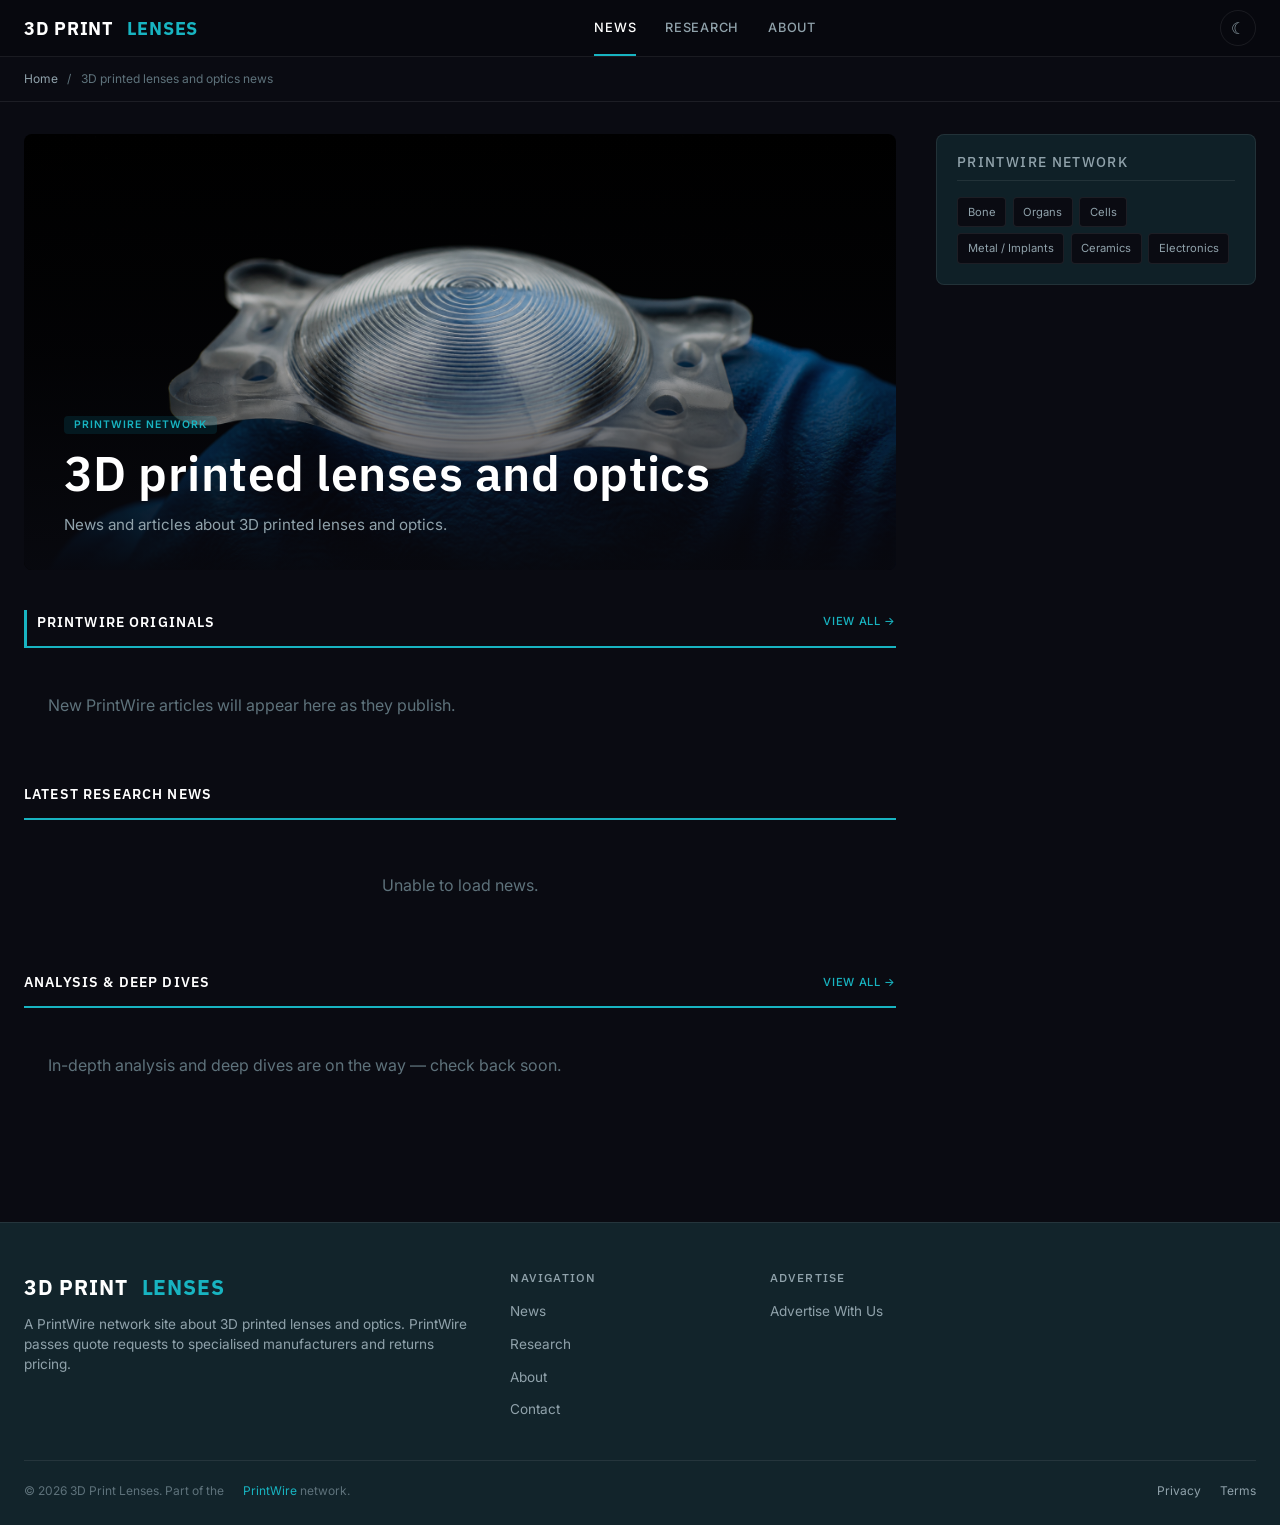
<file: static/index.html>
<!DOCTYPE html>
<html lang="en">
<head>
  <meta charset="UTF-8">
  <meta name="viewport" content="width=device-width, initial-scale=1.0">
  <meta name="description" content="3D Print Lenses is a PrintWire network site about 3D printed lenses and optics. PrintWire passes quote requests to specialised manufacturers and returns pricing. PrintWire does not manufacture parts itself.">
  <title>3D Print Lenses | 3D printed lenses and optics</title>
  <link rel="preconnect" href="https://fonts.googleapis.com">
  <link rel="preconnect" href="https://fonts.gstatic.com" crossorigin>
  <link href="https://fonts.googleapis.com/css2?family=IBM+Plex+Sans:wght@500;600;700&family=Inter:wght@400;500;600&display=swap" rel="stylesheet">
  <link rel="stylesheet" href="css/editorial.css">
  <link rel="icon" type="image/svg+xml" href="/favicon.svg">
  <meta property="og:type" content="website">
  <meta property="og:title" content="3D Print Lenses | 3D printed lenses and optics">
  <meta property="og:description" content="3D Print Lenses is a PrintWire network site about 3D printed lenses and optics. PrintWire passes quote requests to specialised manufacturers and returns pricing. PrintWire does not manufacture parts itself.">
  <meta property="og:image" content="https://3dprintlenses.com/images/01_hero_precision_ophthalmic.png">
  <meta property="og:url" content="https://3dprintlenses.com/">
  <meta name="twitter:card" content="summary_large_image">
  <meta name="twitter:image" content="https://3dprintlenses.com/images/01_hero_precision_ophthalmic.png">
</head>
<body>

<!-- ── Header ─────────────────────────────────── -->
<header class="ed-header">
  <div class="ed-header-inner">
    <a href="index.html" class="ed-logo">
      3D&nbsp;PRINT&nbsp;<span class="ed-logo-accent">LENSES</span>
    </a>
    <button class="ed-nav-toggle" aria-label="Menu" onclick="document.querySelector('.ed-nav').classList.toggle('open')">&#9776;</button>
    <nav class="ed-nav">
      <a href="index.html" class="active">News</a>
      <a href="/articles/">Research</a>
      <a href="about.html">About</a>
    </nav>
    <button class="ed-theme-toggle" id="themeToggle" aria-label="Toggle light/dark mode" title="Toggle light/dark mode">&#9728;</button>
  </div>
</header>

<!-- ── Breadcrumbs ────────────────────────────── -->
<div class="ed-breadcrumbs">
  <a href="index.html">Home</a> <span>/</span> 3D printed lenses and optics news
</div>

<!-- ── Main Layout ────────────────────────────── -->
<div class="ed-layout">
  <div class="ed-main">

    <!-- Featured Story -->
    <article class="ed-hero">
      <img src="images/01_hero_precision_ophthalmic.png" alt="3D printed lenses and optics">
      <div class="ed-hero-overlay"></div>
      <div class="ed-hero-content">
        <span class="ed-badge">PrintWire network</span>
        <h1>3D printed lenses and optics</h1>
        <p class="ed-hero-excerpt">News and articles about 3D printed lenses and optics.</p>
      </div>
    </article>


    <!-- PrintWire Originals — network-wide originals (featured) -->
    <div class="ed-section-label" style="border-left:3px solid var(--accent);padding-left:0.6rem;">
      PrintWire Originals
      <a href="/articles/">View All &rarr;</a>
    </div>
    <div class="ed-card-grid" id="pwOriginals">
      <div style="grid-column:1/-1;text-align:center;padding:2rem;color:var(--text-faint);">Loading PrintWire articles…</div>
    </div>

    <!-- Latest News — PrintWire + industry (RSS) -->
    <div class="ed-section-label">
      Latest Research News
      
    </div>
    <div class="ed-card-grid" id="newsGrid">
      <div style="grid-column: 1/-1; text-align:center; padding:2rem; color:var(--text-faint);">Loading latest news…</div>
    </div>

    <!-- Analysis & Deep Dives -->
    <div class="ed-section-label">
      Analysis &amp; Deep Dives
      <a href="/articles/">View All &rarr;</a>
    </div>
    <div class="ed-list" id="pwDeepDives">
      <div style="padding:1.5rem;color:var(--text-faint);">Loading analysis…</div>
    </div>



  </div>

  <!-- ── Sidebar ─────────────────────────────── -->
  <aside class="ed-sidebar">





    <!-- Network Links -->
    <div class="ed-sidebar-block">
      <h4>PrintWire Network</h4>
      <div class="ed-network-links">
        <a href="https://3dprintbone.com">Bone</a>
        <a href="https://3dprintorgans.com">Organs</a>
        <a href="https://3dprintcells.com">Cells</a>
        <a href="https://dmls3d.com">Metal / Implants</a>
        <a href="https://3dprintceramic.com">Ceramics</a>
        <a href="https://3dprintcircuitry.com">Electronics</a>
      </div>
    </div>


  </aside>
</div>

<!-- ── Footer ─────────────────────────────────── -->
<footer class="ed-footer">
  <div class="ed-footer-inner">
    <div class="ed-footer-brand">
      <div class="ed-logo" style="font-size:1.3rem; margin-bottom: 0.5rem;">3D&nbsp;PRINT&nbsp;<span class="ed-logo-accent">LENSES</span></div>
      <p>A PrintWire network site about 3D printed lenses and optics. PrintWire passes quote requests to specialised manufacturers and returns pricing.</p>
    </div>
    <div>
      <h4>Navigation</h4>
      <ul>
        <li><a href="index.html">News</a></li>
        <li><a href="/articles/">Research</a></li>
        <li><a href="about.html">About</a></li>
        <li><a href="contact.html">Contact</a></li>
      </ul>
    </div>
    <div>
      <h4>Advertise</h4>
      <ul>
        <li><a href="advertise.html">Advertise With Us</a></li>
      </ul>
    </div>
    
  </div>
  <div class="ed-footer-bottom">
    <span>&copy; 2026 3D Print Lenses. Part of the <a href="https://3dprint.space" style="color:var(--accent);">PrintWire</a> network.</span>
    <span>
      <a href="/privacy.html">Privacy</a>
      <a href="/terms.html">Terms</a>
    </span>
  </div>
</footer>

<script>
// ── Mobile nav toggle ──
document.querySelector('.ed-nav-toggle')?.addEventListener('click', () => {
  document.querySelector('.ed-nav').classList.toggle('open');
});

// ── Theme toggle (light/dark) — light default ──
(function() {
  const btn = document.getElementById('themeToggle');
  const root = document.documentElement;
  function setTheme(theme) {
    root.setAttribute('data-theme', theme);
    localStorage.setItem('ed-theme', theme);
    btn.innerHTML = theme === 'dark' ? '&#9790;' : '&#9728;';
    btn.title = theme === 'dark' ? 'Switch to light mode' : 'Switch to dark mode';
  }
  const saved = localStorage.getItem('ed-theme');
  setTheme(saved || 'dark');
  btn.addEventListener('click', () => {
    const current = root.getAttribute('data-theme') || 'light';
    setTheme(current === 'dark' ? 'light' : 'dark');
  });
})();

// ── News Feed: network-wide PrintWire Originals + industry RSS ──
(function() {
  var grid = document.getElementById('newsGrid');
  var orig = document.getElementById('pwOriginals');

  var feeds = [
    { url: 'https://news.google.com/rss/search?q=3D+printed+lenses+and+optics&hl=en-US&gl=US&ceid=US:en', name: 'Google News' },
    { url: 'https://3dprintingindustry.com/feed/', name: '3DPI' }
  ];

    function bestImg(item){
    var raw = '';
    var html = item.content || item.description || '';
    var m = html.match(/<img[^>]+src=["']([^"'>]+)["']/i);
    if (m) raw = m[1];
    if (!raw) raw = (item.enclosure && item.enclosure.link) || item.thumbnail || '';
    if (!raw) return '';
    var full = raw.replace(/-\d{2,4}x\d{2,4}(?=\.(jpg|jpeg|png|webp|gif)(\?|$))/i, '');
    return 'https://wsrv.nl/?url=' + encodeURIComponent(full) + '&w=800&h=534&fit=cover&a=attention&output=jpg&q=82';
  }
  var api = 'https://api.rss2json.com/v1/api.json?rss_url=';
  var rss = [];
  var localArts = [];
  var loaded = 0;
  var total = feeds.length;
  var fallbackImgs = [
    'images/01_hero_bioprinter.png','images/02_skin_tissue.png','images/03_cartilage_scaffold.png',
    'images/06_ear_construct.png','images/07_liver_tissue.png','images/08_scientist_working.png',
    'images/09_cornea_model.png','images/10_organ_array.png'
  ];

  function stripHtml(html) {
    var d = document.createElement('div'); d.innerHTML = html;
    return d.textContent || '';
  }
  function esc(s) {
    var d = document.createElement('div'); d.appendChild(document.createTextNode(s));
    return d.innerHTML;
  }
  function card(a, i) {
    var img = a.img || fallbackImgs[i % fallbackImgs.length];
    var fb = fallbackImgs[(i+1) % fallbackImgs.length];
    var open = a.local
      ? 'onclick="location.href=\'' + esc(a.link) + '\'"'
      : 'onclick="window.open(\'' + esc(a.link) + '\',\'_blank\',\'noopener\')"';
    var linkAttrs = a.local ? 'href="' + esc(a.link) + '"'
      : 'href="' + esc(a.link) + '" target="_blank" rel="noopener"';
    var badge = a.local
      ? '<span class="ed-badge" style="background:var(--accent);color:#fff;">' + esc(a.source) + '</span>'
      : '<span class="ed-badge">' + esc(a.source) + '</span>';
    return '<article class="ed-card" style="cursor:pointer" ' + open + '>' +
      '<img class="ed-card-img" src="' + esc(img) + '" alt="" loading="lazy" onerror="this.onerror=null;this.src=\'' + fb + '\'">' +
      '<div class="ed-card-body">' + badge +
        '<div class="ed-card-meta">' + esc(a.dateStr || '') + '</div>' +
        '<h3><a ' + linkAttrs + ' onclick="event.stopPropagation()">' + esc(a.title) + '</a></h3>' +
        '<p class="ed-card-excerpt">' + esc(a.desc) + '</p>' +
      '</div></article>';
  }

  var localReady = fetch('network.json', { cache: 'no-store' })
    .then(function(r){ return r.ok ? r.json() : []; })
    .then(function(items){
      (items || []).forEach(function(it, i){
        localArts.push({ title: it.title, link: it.url, desc: it.summary || '',
          date: it.iso, dateStr: it.date, source: (it.origin || 'PrintWire'), local: true,
          img: it.img || fallbackImgs[i % fallbackImgs.length] });
      });
      if (orig) {
        orig.innerHTML = localArts.length
          ? localArts.slice(0, 6).map(card).join('')
          : '<div style="grid-column:1/-1;padding:1.5rem;color:var(--text-faint);">New PrintWire articles will appear here as they publish.</div>';
      }
    })
    .catch(function(){ if (orig) orig.innerHTML = ''; });

  var timeout = setTimeout(finish, 8000);
  feeds.forEach(function(feed) {
    fetch(api + encodeURIComponent(feed.url))
      .then(function(r){ return r.json(); })
      .then(function(data){
        if (data.status === 'ok' && data.items) {
          data.items.forEach(function(item){
            rss.push({ title: item.title, link: item.link,
              desc: stripHtml(item.description).substring(0,140) + '…',
              date: item.pubDate, source: feed.name, local: false,
              img: bestImg(item) });
          });
        }
      })
      .catch(function(){})
      .then(function(){ loaded++; if (loaded === total) { clearTimeout(timeout); finish(); } });
  });

  var done = false;
  function finish(){ if (done) return; done = true; localReady.then(render); }
  function render(){
    if (!grid) return;
    var merged = localArts.concat(rss);
    merged.forEach(function(a){ if (!a.dateStr && a.date) a.dateStr = new Date(a.date).toLocaleDateString('en-US',{year:'numeric',month:'short',day:'numeric'}); });
    merged.sort(function(a,b){ return new Date(b.date) - new Date(a.date); });
    var top = merged.slice(0, 8);
    grid.innerHTML = top.length
      ? top.map(card).join('')
      : '<div style="grid-column:1/-1;text-align:center;padding:2rem;color:var(--text-faint);">Unable to load news.</div>';
  }
})();

// -- Analysis & Deep Dives: PrintWire catalog in list format --
(function(){
  var box = document.getElementById('pwDeepDives');
  if (!box) return;
  function esc(s){var d=document.createElement('div');d.appendChild(document.createTextNode(s==null?'':s));return d.innerHTML;}
  var empty = '<div style="padding:1.5rem;color:var(--text-faint);">In-depth analysis and deep dives are on the way — check back soon.</div>';
  fetch('network.json',{cache:'no-store'})
    .then(function(r){ return r.ok ? r.json() : []; })
    .then(function(items){
      items = (items || []).slice();
      items.sort(function(a,b){ return (b.iso||'').localeCompare(a.iso||''); });
      if (!items.length){ box.innerHTML = empty; return; }
      box.innerHTML = items.slice(0,8).map(function(a){
        var img = a.img ? '<img src="'+esc(a.img)+'" alt="" loading="lazy">' : '';
        var meta = esc(a.date||'') + (a.origin ? ' · '+esc(a.origin) : '');
        return '<article class="ed-list-item">'+img+'<div>'+
          '<div class="ed-card-meta">'+meta+'</div>'+
          '<h3><a href="'+esc(a.url)+'">'+esc(a.title)+'</a></h3>'+
          '<p class="ed-card-excerpt">'+esc(a.summary||'')+'</p>'+
          '</div></article>';
      }).join('');
    })
    .catch(function(){ box.innerHTML = empty; });
})();
</script>
</body>
</html>
</file>
<file: static/css/editorial.css>
/* ============================================
   3dprintmetal.com — Editorial Layout
   Inspired by 3dnatives.com, modernized
   ============================================ */

/* ── Shared Tokens ───────────────────────────── */
:root {
  --accent: #00a8cc;
  --accent-dark: #008fad;
  --accent-dim: rgba(0,168,204,0.12);
  --red: #e53e3e;
  --radius: 8px;
  --radius-sm: 4px;
  --font-display: 'Oswald', sans-serif;
  --font-body: 'Inter', sans-serif;
  --transition: 0.25s cubic-bezier(0.4,0,0.2,1);
}

/* ── Dark Mode (default) ─────────────────────── */
:root, [data-theme="dark"] {
  --bg: #08090f;
  --bg-surface: #0e1019;
  --bg-card: #141620;
  --bg-card-hover: #1a1d2e;
  --bg-sidebar: #0f1118;
  --text: #e2e4e8;
  --text-dim: #8a8f9d;
  --text-faint: #555a68;
  --heading: #ffffff;
  --border: rgba(255,255,255,0.06);
  --border-accent: rgba(0,168,204,0.2);
  --shadow: 0 1px 3px rgba(0,0,0,0.4);
  --shadow-hover: 0 8px 24px rgba(0,0,0,0.5);
  --header-bg: rgba(8,9,15,0.92);
  --badge-bg: rgba(0,168,204,0.12);
  --input-bg: #0a0b12;
}

/* ── Light Mode ──────────────────────────────── */
[data-theme="light"] {
  --accent: #0077a8;
  --accent-dark: #005f85;
  --accent-dim: rgba(0,119,168,0.08);
  --bg: #f5f6f8;
  --bg-surface: #ffffff;
  --bg-card: #ffffff;
  --bg-card-hover: #f0f1f3;
  --bg-sidebar: #fafbfc;
  --text: #2d3748;
  --text-dim: #5a6577;
  --text-faint: #8e96a4;
  --heading: #1a202c;
  --border: rgba(0,0,0,0.08);
  --border-accent: rgba(0,119,168,0.2);
  --shadow: 0 1px 3px rgba(0,0,0,0.06);
  --shadow-hover: 0 8px 24px rgba(0,0,0,0.1);
  --header-bg: rgba(255,255,255,0.95);
  --badge-bg: rgba(0,119,168,0.08);
  --input-bg: #f0f1f3;
}

/* System preference when no manual choice */
@media (prefers-color-scheme: light) {
  :root:not([data-theme]) {
    --accent: #0077a8;
    --accent-dark: #005f85;
    --accent-dim: rgba(0,119,168,0.08);
    --bg: #f5f6f8;
    --bg-surface: #ffffff;
    --bg-card: #ffffff;
    --bg-card-hover: #f0f1f3;
    --bg-sidebar: #fafbfc;
    --text: #2d3748;
    --text-dim: #5a6577;
    --text-faint: #8e96a4;
    --heading: #1a202c;
    --border: rgba(0,0,0,0.08);
    --border-accent: rgba(0,119,168,0.2);
    --shadow: 0 1px 3px rgba(0,0,0,0.06);
    --shadow-hover: 0 8px 24px rgba(0,0,0,0.1);
    --header-bg: rgba(255,255,255,0.95);
    --badge-bg: rgba(0,119,168,0.08);
    --input-bg: #f0f1f3;
  }
}

/* ── Reset ───────────────────────────────────── */
*,*::before,*::after { margin:0;padding:0;box-sizing:border-box; }
html { scroll-behavior:smooth; font-size:16px; }
body {
  font-family: var(--font-body);
  color: var(--text);
  background: var(--input-bg);
  line-height: 1.65;
  -webkit-font-smoothing: antialiased;
  overflow-x: hidden;
}
a { color: inherit; text-decoration: none; }
img { max-width: 100%; display: block; }

/* ── Typography ──────────────────────────────── */
h1,h2,h3,h4 { font-family: var(--font-display); font-weight: 600; line-height: 1.15; color: var(--heading); }
h1 { font-size: clamp(2rem, 5vw, 3rem); letter-spacing: 0.01em; }
h2 { font-size: clamp(1.5rem, 3.5vw, 2.2rem); }
h3 { font-size: clamp(1.1rem, 2vw, 1.4rem); }
h4 { font-size: 0.85rem; text-transform: uppercase; letter-spacing: 0.1em; color: var(--text-dim); font-weight: 500; }

/* ── Header ──────────────────────────────────── */
.ed-header {
  position: sticky; top: 0; z-index: 100;
  background: var(--header-bg);
  backdrop-filter: blur(16px);
  border-bottom: 1px solid var(--border);
}
.ed-header-inner {
  max-width: 1280px;
  margin: 0 auto;
  display: flex;
  align-items: center;
  justify-content: space-between;
  padding: 0 1.5rem;
  height: 56px;
}
.ed-logo {
  font-family: var(--font-display);
  font-size: 1.15rem;
  font-weight: 700;
  color: var(--heading);
  letter-spacing: 0.04em;
  display: flex; align-items: center; gap: 0.5rem;
}
.ed-logo-accent { color: var(--accent); }
.ed-nav { display: flex; gap: 0; align-items: center; }
.ed-nav a {
  padding: 0 0.9rem;
  font-size: 0.8rem;
  font-weight: 500;
  color: var(--text-dim);
  text-transform: uppercase;
  letter-spacing: 0.06em;
  transition: color var(--transition);
  line-height: 56px;
  position: relative;
}
.ed-nav a:hover, .ed-nav a.active { color: var(--heading); }
.ed-nav a.active::after {
  content: ''; position: absolute; bottom: 0; left: 0.9rem; right: 0.9rem;
  height: 2px; background: var(--accent);
}
.ed-nav-toggle {
  display: none; background: none; border: none; color: var(--text);
  font-size: 1.5rem; cursor: pointer; padding: 0.5rem;
}

/* Theme toggle */
.ed-theme-toggle {
  background: none; border: 1px solid var(--border);
  color: var(--text-dim); cursor: pointer;
  width: 36px; height: 36px;
  border-radius: 50%;
  display: flex; align-items: center; justify-content: center;
  font-size: 1rem;
  transition: all var(--transition);
  margin-left: 0.5rem;
  flex-shrink: 0;
}
.ed-theme-toggle:hover { border-color: var(--accent); color: var(--accent); }

/* ── Breadcrumbs ─────────────────────────────── */
.ed-breadcrumbs {
  max-width: 1280px; margin: 0 auto;
  padding: 0.75rem 1.5rem;
  font-size: 0.75rem;
  color: var(--text-faint);
  border-bottom: 1px solid var(--border);
}
.ed-breadcrumbs a { color: var(--text-dim); transition: color var(--transition); }
.ed-breadcrumbs a:hover { color: var(--accent); }
.ed-breadcrumbs span { margin: 0 0.4rem; }

/* ── Layout ──────────────────────────────────── */
.ed-layout {
  max-width: 1280px;
  margin: 0 auto;
  display: grid;
  grid-template-columns: 1fr 320px;
  gap: 2.5rem;
  padding: 2rem 1.5rem;
  align-items: start;
}
.ed-main { min-width: 0; }
.ed-sidebar { position: sticky; top: 72px; }

/* ── Hero / Featured Story ───────────────────── */
.ed-hero {
  margin-bottom: 2.5rem;
  position: relative;
  border-radius: var(--radius);
  overflow: hidden;
  background: var(--bg-card);
}
.ed-hero img {
  width: 100%;
  aspect-ratio: 16/8;
  object-fit: cover;
  display: block;
}
.ed-hero-overlay {
  position: absolute; inset: 0;
  background: linear-gradient(0deg, rgba(8,9,15,0.95) 0%, rgba(8,9,15,0.3) 50%, transparent 100%);
}
[data-theme="light"] .ed-hero-overlay {
  background: linear-gradient(0deg, rgba(245,246,248,0.97) 0%, rgba(245,246,248,0.4) 50%, transparent 100%);
}
.ed-hero-content {
  position: absolute;
  bottom: 0; left: 0; right: 0;
  padding: 2rem 2.5rem;
}
.ed-hero .ed-badge { margin-bottom: 0.75rem; }
.ed-hero h1 { margin-bottom: 0.5rem; }
.ed-hero h1 a { color: var(--heading); transition: color var(--transition); }
.ed-hero h1 a:hover { color: var(--accent); }
.ed-hero-meta {
  font-size: 0.8rem;
  color: var(--text-dim);
  display: flex; gap: 1rem; align-items: center;
}
.ed-hero-excerpt {
  margin-top: 0.75rem;
  font-size: 0.95rem;
  color: var(--text-dim);
  line-height: 1.6;
  max-width: 600px;
}

/* ── Badge / Tag ─────────────────────────────── */
.ed-badge {
  display: inline-block;
  font-size: 0.65rem;
  font-weight: 600;
  text-transform: uppercase;
  letter-spacing: 0.1em;
  padding: 0.25rem 0.6rem;
  border-radius: var(--radius-sm);
  background: var(--badge-bg);
  color: var(--accent);
  line-height: 1;
}
.ed-badge.red { background: rgba(255,68,68,0.12); color: var(--red); }

/* ── Section Label ───────────────────────────── */
.ed-section-label {
  font-family: var(--font-display);
  font-size: 0.9rem;
  font-weight: 600;
  text-transform: uppercase;
  letter-spacing: 0.08em;
  color: var(--heading);
  margin-bottom: 1.25rem;
  padding-bottom: 0.75rem;
  border-bottom: 2px solid var(--accent);
  display: flex;
  align-items: center;
  justify-content: space-between;
}
.ed-section-label a {
  font-family: var(--font-body);
  font-size: 0.7rem;
  font-weight: 500;
  color: var(--accent);
  text-transform: uppercase;
  letter-spacing: 0.06em;
}

/* ── Article Cards ───────────────────────────── */
.ed-card-grid {
  display: grid;
  grid-template-columns: repeat(2, 1fr);
  gap: 1.5rem;
  margin-bottom: 2.5rem;
}
.ed-card {
  background: var(--bg-card);
  border-radius: var(--radius);
  overflow: hidden;
  border: 1px solid var(--border);
  transition: transform var(--transition), box-shadow var(--transition), border-color var(--transition);
}
.ed-card:hover {
  transform: translateY(-2px);
  box-shadow: var(--shadow-hover);
  border-color: var(--border-accent);
}
.ed-card-img {
  aspect-ratio: 16/10;
  object-fit: cover;
  width: 100%;
}
.ed-card-body { padding: 1.25rem; }
.ed-card-body .ed-badge { margin-bottom: 0.65rem; }
.ed-card-body h3 { margin-bottom: 0.5rem; }
.ed-card-body h3 a { color: var(--heading); transition: color var(--transition); }
.ed-card-body h3 a:hover { color: var(--accent); }
.ed-card-meta {
  font-size: 0.75rem;
  color: var(--text-faint);
  margin-bottom: 0.5rem;
}
.ed-card-excerpt {
  font-size: 0.85rem;
  color: var(--text-dim);
  line-height: 1.55;
  display: -webkit-box;
  -webkit-line-clamp: 3;
  -webkit-box-orient: vertical;
  overflow: hidden;
}

/* ── Article List (compact) ──────────────────── */
.ed-list { display: flex; flex-direction: column; gap: 1.25rem; margin-bottom: 2.5rem; }
.ed-list-item {
  display: grid;
  grid-template-columns: 200px 1fr;
  gap: 1rem;
  padding-bottom: 1.25rem;
  border-bottom: 1px solid var(--border);
  align-items: start;
}
.ed-list-item:last-child { border-bottom: none; padding-bottom: 0; }
.ed-list-item img {
  aspect-ratio: 16/10;
  object-fit: cover;
  border-radius: var(--radius-sm);
  width: 100%;
}
.ed-list-item h3 { font-size: 1.05rem; margin-bottom: 0.35rem; }
.ed-list-item h3 a { color: var(--heading); transition: color var(--transition); }
.ed-list-item h3 a:hover { color: var(--accent); }

/* ── Sidebar ─────────────────────────────────── */
.ed-sidebar-block {
  background: var(--bg-sidebar);
  border: 1px solid var(--border);
  border-radius: var(--radius);
  padding: 1.25rem;
  margin-bottom: 1.5rem;
}
.ed-sidebar-block h4 {
  margin-bottom: 1rem;
  padding-bottom: 0.6rem;
  border-bottom: 1px solid var(--border);
}

/* Newsletter widget */
.ed-newsletter p { font-size: 0.85rem; color: var(--text-dim); margin-bottom: 1rem; line-height: 1.5; }
.ed-newsletter input[type="email"] {
  width: 100%;
  padding: 0.65rem 0.85rem;
  background: var(--input-bg);
  border: 1px solid var(--border);
  border-radius: var(--radius-sm);
  color: var(--text);
  font-size: 0.85rem;
  margin-bottom: 0.5rem;
  transition: border-color var(--transition);
}
.ed-newsletter input[type="email"]:focus { outline: none; border-color: var(--accent); }
.ed-newsletter button {
  width: 100%;
  padding: 0.65rem;
  background: var(--accent);
  border: none;
  border-radius: var(--radius-sm);
  color: #000;
  font-weight: 600;
  font-size: 0.8rem;
  cursor: pointer;
  transition: background var(--transition);
}
.ed-newsletter button:hover { background: var(--accent-dark); }

/* Popular posts widget */
.ed-popular-item {
  display: flex;
  gap: 0.75rem;
  padding: 0.65rem 0;
  border-bottom: 1px solid var(--border);
  align-items: start;
}
.ed-popular-item:last-child { border-bottom: none; }
.ed-popular-num {
  font-family: var(--font-display);
  font-size: 1.5rem;
  font-weight: 700;
  color: var(--accent-dim);
  line-height: 1;
  min-width: 1.8rem;
  color: rgba(0,217,255,0.3);
}
.ed-popular-item h3 { font-size: 0.85rem; font-weight: 500; line-height: 1.35; }
.ed-popular-item h3 a { color: var(--text); }
.ed-popular-item h3 a:hover { color: var(--accent); }
.ed-popular-meta { font-size: 0.7rem; color: var(--text-faint); margin-top: 0.2rem; }

/* Network links widget */
.ed-network-links { display: flex; flex-wrap: wrap; gap: 0.4rem; }
.ed-network-links a {
  font-size: 0.7rem;
  padding: 0.3rem 0.6rem;
  background: var(--input-bg);
  border: 1px solid var(--border);
  border-radius: var(--radius-sm);
  color: var(--text-dim);
  transition: all var(--transition);
}
.ed-network-links a:hover { border-color: var(--accent); color: var(--accent); }

/* ── Load More ───────────────────────────────── */
.ed-load-more {
  text-align: center;
  margin: 2rem 0;
}
.ed-load-more button {
  padding: 0.75rem 2.5rem;
  background: transparent;
  border: 1px solid var(--border);
  border-radius: var(--radius-sm);
  color: var(--text-dim);
  font-size: 0.8rem;
  font-weight: 500;
  cursor: pointer;
  letter-spacing: 0.04em;
  transition: all var(--transition);
}
.ed-load-more button:hover {
  border-color: var(--accent);
  color: var(--accent);
}

/* ── Stats Bar ───────────────────────────────── */
.ed-stats {
  display: grid;
  grid-template-columns: repeat(4, 1fr);
  gap: 1px;
  background: var(--border);
  border: 1px solid var(--border);
  border-radius: var(--radius);
  overflow: hidden;
  margin-bottom: 2.5rem;
}
.ed-stat {
  background: var(--bg-card);
  padding: 1.25rem;
  text-align: center;
}
.ed-stat-value {
  font-family: var(--font-display);
  font-size: 1.5rem;
  font-weight: 600;
  color: var(--accent);
}
.ed-stat-label {
  font-size: 0.7rem;
  text-transform: uppercase;
  letter-spacing: 0.08em;
  color: var(--text-faint);
  margin-top: 0.25rem;
}

/* ── Page Hero (inner pages) ─────────────────── */
.ed-page-hero {
  position: relative;
  border-radius: var(--radius);
  overflow: hidden;
  margin-bottom: 2.5rem;
  background: var(--bg-card);
}
.ed-page-hero img {
  width: 100%; aspect-ratio: 16/6; object-fit: cover;
}
.ed-page-hero-overlay {
  position: absolute; inset: 0;
  background: linear-gradient(0deg, rgba(8,9,15,0.9) 0%, rgba(8,9,15,0.4) 60%, transparent 100%);
}
[data-theme="light"] .ed-page-hero-overlay {
  background: linear-gradient(0deg, rgba(245,246,248,0.95) 0%, rgba(245,246,248,0.5) 60%, transparent 100%);
}
.ed-page-hero-content {
  position: absolute; bottom: 0; left: 0; right: 0;
  padding: 2rem 2.5rem;
}
.ed-page-hero h1 { margin-bottom: 0.5rem; }
.ed-page-hero p { color: var(--text-dim); font-size: 1rem; max-width: 600px; }

/* ── Content Sections ────────────────────────── */
.ed-content { max-width: 1280px; margin: 0 auto; padding: 0 1.5rem; }
.ed-content-narrow { max-width: 860px; margin: 0 auto; padding: 0 1.5rem; }
.ed-section { margin-bottom: 3rem; }
.ed-section p { color: var(--text-dim); line-height: 1.75; margin-bottom: 1rem; font-size: 0.95rem; }
.ed-section p:last-child { margin-bottom: 0; }

/* Two-column content block */
.ed-two-col {
  display: grid;
  grid-template-columns: 1fr 1fr;
  gap: 2.5rem;
  align-items: start;
  margin-bottom: 2.5rem;
}
.ed-two-col img { border-radius: var(--radius); width: 100%; }

/* Content cards (mission, values, etc.) */
.ed-content-card {
  background: var(--bg-card);
  border: 1px solid var(--border);
  border-radius: var(--radius);
  padding: 1.75rem;
  transition: border-color var(--transition);
}
.ed-content-card:hover { border-color: var(--border-accent); }
.ed-content-card h3 { margin-bottom: 0.75rem; font-size: 1.15rem; }
.ed-content-card p { margin-bottom: 0; }
.ed-content-card .ed-icon {
  font-size: 1.5rem; margin-bottom: 0.75rem; display: block;
}
.ed-grid-2 { display: grid; grid-template-columns: 1fr 1fr; gap: 1.5rem; margin-bottom: 2.5rem; }
.ed-grid-3 { display: grid; grid-template-columns: repeat(3, 1fr); gap: 1.5rem; margin-bottom: 2.5rem; }
.ed-grid-4 { display: grid; grid-template-columns: repeat(4, 1fr); gap: 1.25rem; margin-bottom: 2.5rem; }

/* Service detail cards */
.ed-service-detail {
  display: grid;
  grid-template-columns: 280px 1fr;
  gap: 1.5rem;
  background: var(--bg-card);
  border: 1px solid var(--border);
  border-radius: var(--radius);
  overflow: hidden;
  margin-bottom: 1.25rem;
  transition: border-color var(--transition);
}
.ed-service-detail:hover { border-color: var(--border-accent); }
.ed-service-detail img { width: 100%; height: 100%; object-fit: cover; }
.ed-service-detail-body { padding: 1.5rem 1.5rem 1.5rem 0; }
.ed-service-detail-body h3 { margin-bottom: 0.5rem; }

/* Timeline */
.ed-timeline { position: relative; padding-left: 2.5rem; margin-bottom: 2.5rem; }
.ed-timeline::before {
  content: ''; position: absolute; left: 0.75rem; top: 0; bottom: 0;
  width: 2px; background: var(--border);
}
.ed-timeline-step {
  position: relative; margin-bottom: 2rem; padding-bottom: 0;
}
.ed-timeline-step:last-child { margin-bottom: 0; }
.ed-timeline-num {
  position: absolute; left: -2.5rem; top: 0;
  width: 1.5rem; height: 1.5rem;
  background: var(--accent);
  color: #000;
  border-radius: 50%;
  font-size: 0.7rem;
  font-weight: 700;
  display: flex; align-items: center; justify-content: center;
}
.ed-timeline-step h3 { font-size: 1.05rem; margin-bottom: 0.35rem; }

/* Forms */
.ed-form { max-width: 100%; }
.ed-form-group { margin-bottom: 1rem; }
.ed-form-group label {
  display: block; font-size: 0.8rem; font-weight: 500;
  color: var(--text-dim); margin-bottom: 0.35rem;
}
.ed-form-group .required { color: var(--red); }
.ed-form-group input, .ed-form-group textarea, .ed-form-group select {
  width: 100%;
  padding: 0.7rem 0.9rem;
  background: var(--input-bg);
  border: 1px solid var(--border);
  border-radius: var(--radius-sm);
  color: var(--text);
  font-family: var(--font-body);
  font-size: 0.9rem;
  transition: border-color var(--transition);
}
.ed-form-group input:focus, .ed-form-group textarea:focus, .ed-form-group select:focus {
  outline: none; border-color: var(--accent);
}
.ed-form-group textarea { resize: vertical; }
.ed-form-submit {
  padding: 0.75rem 2rem;
  background: var(--accent);
  border: none;
  border-radius: var(--radius-sm);
  color: #000;
  font-weight: 600;
  font-size: 0.9rem;
  cursor: pointer;
  transition: background var(--transition);
}
.ed-form-submit:hover { background: var(--accent-dark); }

/* CTA Banner */
.ed-cta-banner {
  background: var(--bg-card);
  border: 1px solid var(--border-accent);
  border-radius: var(--radius);
  padding: 2.5rem;
  text-align: center;
  margin-bottom: 2.5rem;
}
.ed-cta-banner h2 { margin-bottom: 0.5rem; }
.ed-cta-banner p { color: var(--text-dim); margin-bottom: 1.25rem; max-width: 500px; margin-left: auto; margin-right: auto; }
.ed-cta-banner a {
  display: inline-block;
  padding: 0.75rem 2rem;
  background: var(--accent);
  color: #000;
  font-weight: 600;
  border-radius: var(--radius-sm);
  transition: background var(--transition);
}
.ed-cta-banner a:hover { background: var(--accent-dark); }

/* Package cards (advertise) */
.ed-package {
  background: var(--bg-card);
  border: 1px solid var(--border);
  border-radius: var(--radius);
  padding: 1.75rem;
  transition: border-color var(--transition);
}
.ed-package:hover { border-color: var(--border-accent); }
.ed-package h3 { margin-bottom: 0.5rem; }
.ed-package .ed-price {
  font-family: var(--font-display);
  font-size: 1.8rem; font-weight: 600;
  color: var(--accent); margin-bottom: 1rem;
}
.ed-package .ed-price span { font-size: 0.9rem; color: var(--text-faint); }
.ed-package ul {
  list-style: none; padding: 0;
}
.ed-package li {
  font-size: 0.85rem; color: var(--text-dim);
  padding: 0.4rem 0;
  border-bottom: 1px solid var(--border);
  padding-left: 1.2rem;
  position: relative;
}
.ed-package li:last-child { border-bottom: none; }
.ed-package li::before {
  content: '\2713'; position: absolute; left: 0;
  color: var(--accent); font-size: 0.75rem;
}

/* Contact info cards */
.ed-info-card {
  display: flex; gap: 1rem; align-items: start;
  padding: 1rem;
  background: var(--bg-card);
  border: 1px solid var(--border);
  border-radius: var(--radius);
}
.ed-info-card .ed-icon { font-size: 1.5rem; flex-shrink: 0; }
.ed-info-card h4 { font-size: 0.8rem; margin-bottom: 0.25rem; }
.ed-info-card p { font-size: 0.85rem; color: var(--text-dim); margin: 0; }

/* Materials list */
.ed-materials-list { list-style: none; padding: 0; }
.ed-materials-list li {
  padding: 0.5rem 0;
  border-bottom: 1px solid var(--border);
  font-size: 0.9rem;
  color: var(--text-dim);
  padding-left: 1.2rem;
  position: relative;
}
.ed-materials-list li::before {
  content: ''; position: absolute; left: 0; top: 50%;
  width: 6px; height: 6px; border-radius: 50%;
  background: var(--accent); transform: translateY(-50%);
}

@media (max-width: 768px) {
  .ed-two-col { grid-template-columns: 1fr; }
  .ed-grid-2, .ed-grid-3, .ed-grid-4 { grid-template-columns: 1fr; }
  .ed-service-detail { grid-template-columns: 1fr; }
  .ed-service-detail img { aspect-ratio: 16/9; }
  .ed-service-detail-body { padding: 1.25rem; }
  .ed-page-hero-content { padding: 1.5rem; }
}

/* ── Footer ──────────────────────────────────── */
.ed-footer {
  background: var(--bg-surface);
  border-top: 1px solid var(--border);
  padding: 3rem 1.5rem 1.5rem;
  margin-top: 3rem;
}
.ed-footer-inner {
  max-width: 1280px;
  margin: 0 auto;
  display: grid;
  grid-template-columns: 2fr 1fr 1fr 1fr;
  gap: 2rem;
}
.ed-footer-brand p { font-size: 0.85rem; color: var(--text-dim); margin-top: 0.5rem; line-height: 1.5; }
.ed-footer h4 { font-size: 0.75rem; margin-bottom: 0.75rem; }
.ed-footer ul { list-style: none; }
.ed-footer li { margin-bottom: 0.4rem; }
.ed-footer li a { font-size: 0.85rem; color: var(--text-dim); transition: color var(--transition); }
.ed-footer li a:hover { color: var(--accent); }
.ed-footer-bottom {
  max-width: 1280px;
  margin: 2rem auto 0;
  padding-top: 1.25rem;
  border-top: 1px solid var(--border);
  font-size: 0.75rem;
  color: var(--text-faint);
  display: flex;
  justify-content: space-between;
  align-items: center;
}
.ed-footer-bottom a { color: var(--text-dim); margin-left: 1rem; }
.ed-footer-bottom a:hover { color: var(--accent); }

/* ── Responsive ──────────────────────────────── */
@media (max-width: 1024px) {
  .ed-layout { grid-template-columns: 1fr; }
  .ed-sidebar { position: static; }
}
@media (max-width: 768px) {
  .ed-card-grid { grid-template-columns: 1fr; }
  .ed-list-item { grid-template-columns: 140px 1fr; }
  .ed-hero-content { padding: 1.5rem; }
  .ed-hero h1 { font-size: 1.5rem; }
  .ed-footer-inner { grid-template-columns: 1fr 1fr; }
  .ed-stats { grid-template-columns: repeat(2, 1fr); }
  .ed-nav { display: none; }
  .ed-nav.open { display: flex; flex-direction: column; position: absolute; top: 56px; left: 0; right: 0; background: var(--bg); border-bottom: 1px solid var(--border); padding: 0.5rem 0; }
  .ed-nav.open a { line-height: 2.5; padding: 0 1.5rem; }
  .ed-nav-toggle { display: block; }
}
@media (max-width: 480px) {
  .ed-list-item { grid-template-columns: 1fr; }
  .ed-list-item img { aspect-ratio: 16/9; }
  .ed-footer-inner { grid-template-columns: 1fr; }
  .ed-hero-excerpt { display: none; }
}

/* ── Clinical scheme (bio-medical): light default + dark toggle, teal, IBM Plex ── */
:root { --font-display: 'IBM Plex Sans', sans-serif; --font-body: 'Inter', sans-serif; }
:root, [data-theme="light"] {
  --accent: #0E9AA7; --accent-dark: #0B7C86; --accent-dim: rgba(14,154,167,0.10);
  --bg: #F4F7F9; --bg-surface: #FFFFFF; --bg-card: #FFFFFF; --bg-card-hover: #EDF2F4;
  --bg-sidebar: #FAFCFD; --text: #16343F; --text-dim: #566B75; --text-faint: #93A2AC;
  --heading: #0A2129; --border: rgba(15,42,54,0.10); --border-accent: rgba(14,154,167,0.28);
}
[data-theme="dark"] {
  --accent: #18B4C1; --accent-dark: #0E9AA7; --accent-dim: rgba(24,180,193,0.14);
  --bg: #0C1A1F; --bg-surface: #12242B; --bg-card: #142A32; --bg-card-hover: #183139;
  --bg-sidebar: #0F2027; --text: #E7EFF1; --text-dim: #90A2AB; --text-faint: #5E727B;
  --heading: #FFFFFF; --border: rgba(255,255,255,0.08); --border-accent: rgba(24,180,193,0.28);
}
@media (prefers-color-scheme: dark) { :root:not([data-theme]) {
  --bg: #0C1A1F; --bg-surface: #12242B; --bg-card: #142A32; --text: #E7EFF1;
  --text-dim: #90A2AB; --heading: #FFFFFF; --border: rgba(255,255,255,0.08);
  --accent: #18B4C1; --accent-dark: #0E9AA7;
} }
</file>
